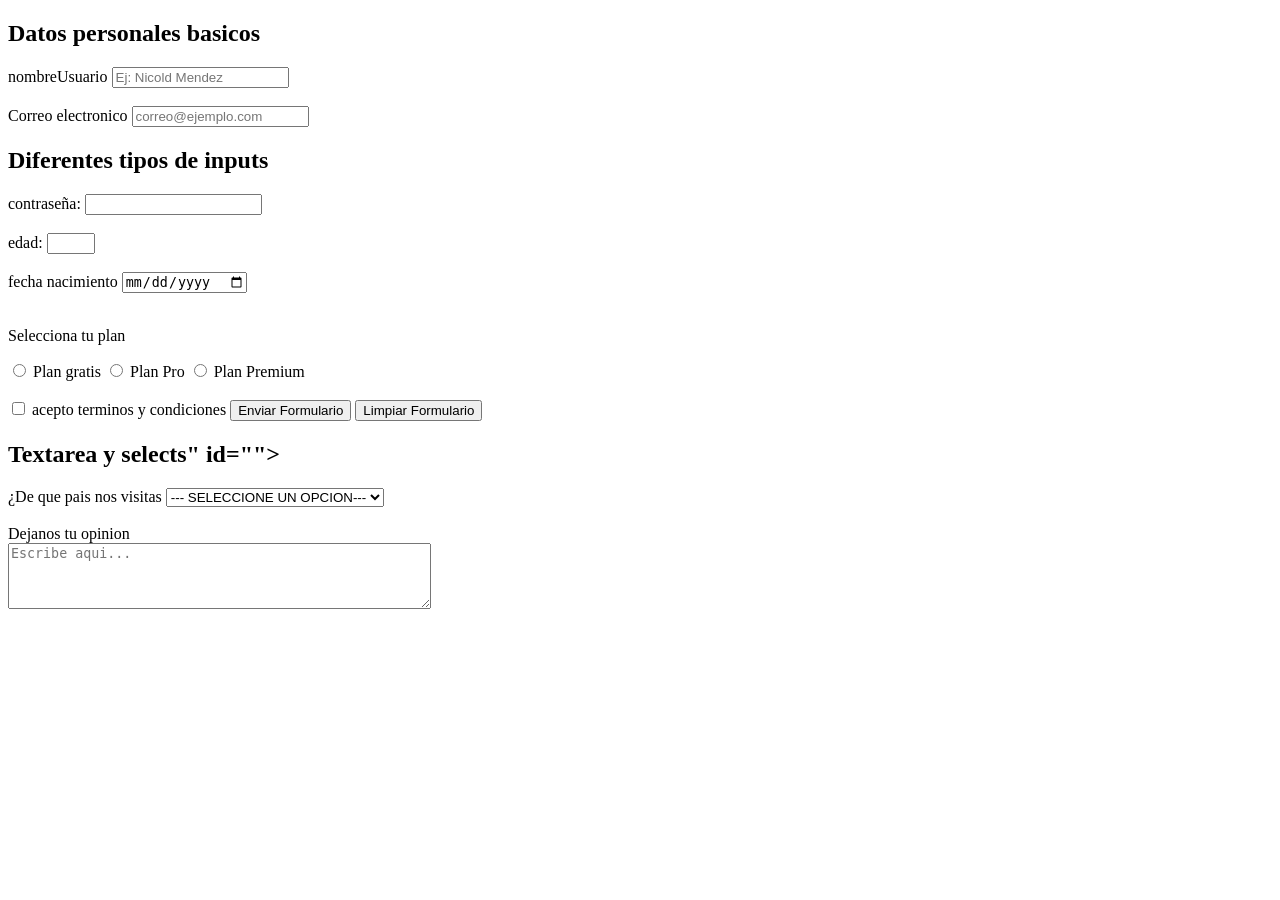
<file: index.html>
<!DOCTYPE html>
<html lang="en">
<head>
    <meta charset="UTF-8">
    <meta name="viewport" content="width=device-width, initial-scale=1.0">
    <title>FORMULARIOS</title>
</head>
<body>
    <form action="">
        <h2> Datos personales basicos</h2>

        <label for="">nombreUsuario</label>
        <input type="text" id="nombreUsuario" name="nombre" placeholder="Ej: Nicold Mendez">

        <br><br>

        <label for="correoUsuario"> Correo electronico</label>
        <input type="text" id="correoUsuario" name="email" placeholder="correo@ejemplo.com" required>
    </form>
    <form action="">
        <h2> Diferentes tipos de inputs</h2>

        <label for="pass">contraseña: </label>
        <input type="password" name="Clave" id="pass">
        <br><br>
        <label for="edad" >edad:</label>
        <input type="number" id="edad" name="edad" min="18" max="99">
        <br><br>
        <label for="nacimiento"> fecha nacimiento</label>
        <input type="date" id="nacimiento" name="fecha_nac">

        <br><br>
        <p> Selecciona tu plan</p>
        <input type="radio" name="plan" id="planGratis" value="gratis">
        <label for="planGratis">Plan gratis</label>
        <input type="radio" name="plan" id="planPro" value="Pro">
        <label for="planPro">Plan Pro</label>
        <input type="radio" name="plan" id="planPremium"value="Premium">
         <label for="planPremium">Plan Premium</label>

         <br><br>
         <input type="checkbox" id="terminos" name="terminos" required>
         <label for="terminos">acepto terminos y condiciones</label>

         <button type="submit">Enviar Formulario </button>
         <button type="reset">Limpiar Formulario </button>
    </form>

    <form action="">
        <h2> Textarea y selects" id=""></select></h2>

        <label for="pais">¿De que pais nos visitas</label>
        <select name="pais" id="pais">
            <option value="">--- SELECCIONE UN OPCION---</option>
            <option value="Co">Colombia</option>
            <option value="Es">España</option>
            <option value="Ja">Japon</option>
    </select>
    <br><br>
    <label for="mensaje"> Dejanos tu opinion</label>
    <br>
    <textarea name="mensaje" id="mensaje" rows="4" cols="50" placeholder="Escribe aqui..."></textarea>

    </form>
</body>
</html>
</file>
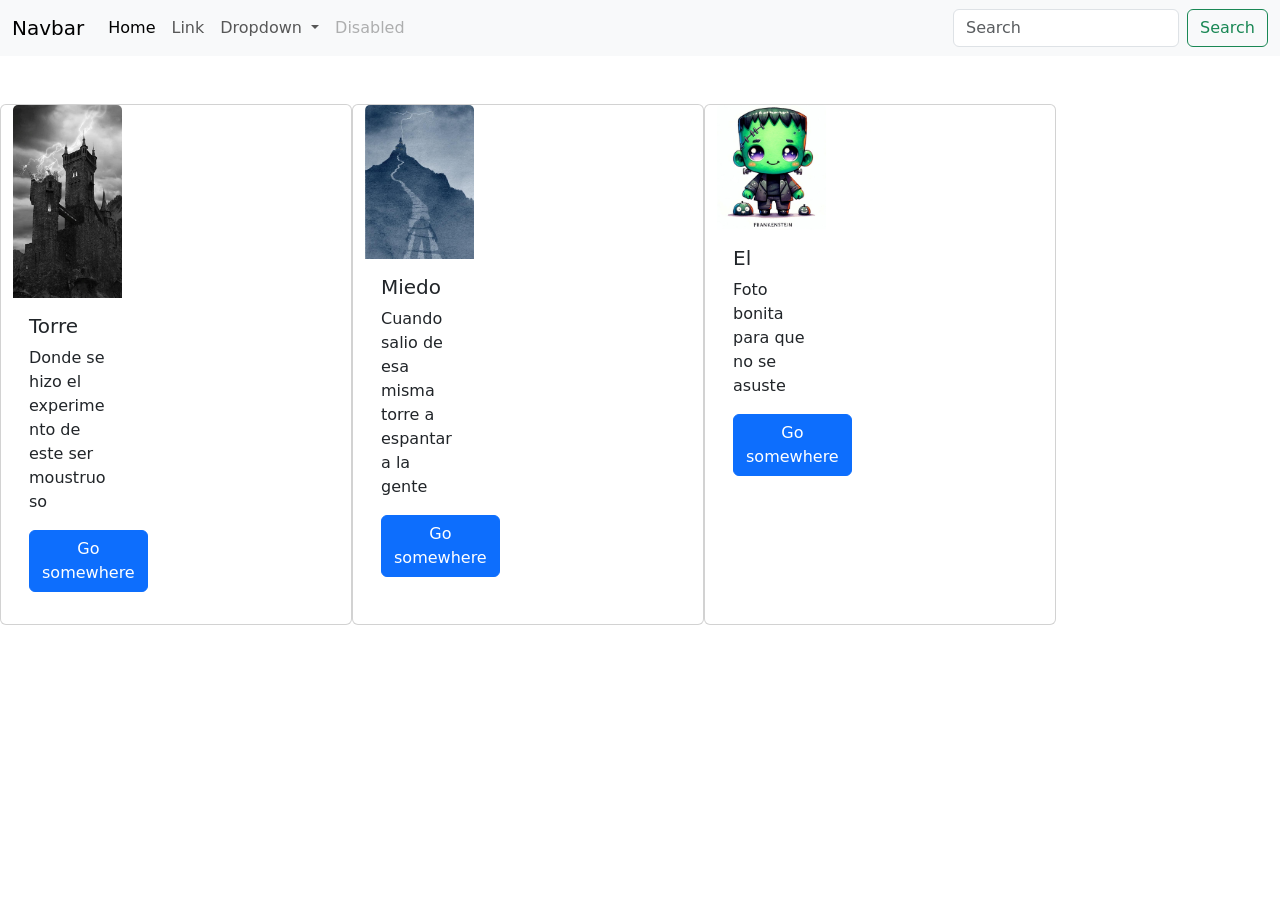
<file: act1.html>
<!doctype html>
<html lang="es">
  <head>
    <meta charset="UTF-8" />
    <meta name="viewport" content="width=device-width, initial-scale=1.0" />
    <title>Catálogo Frankenstein</title>
    <link
      href="https://cdn.jsdelivr.net/npm/bootstrap@5.3.3/dist/css/bootstrap.min.css"
      rel="stylesheet"
    />
  </head>
  <body>
    <nav class="navbar navbar-expand-lg bg-body-tertiary">
      <div class="container-fluid">
        <a class="navbar-brand" href="#">Navbar</a>
        <button
          class="navbar-toggler"
          type="button"
          data-bs-toggle="collapse"
          data-bs-target="#navbarSupportedContent"
          aria-controls="navbarSupportedContent"
          aria-expanded="false"
          aria-label="Toggle navigation"
        >
          <span class="navbar-toggler-icon"></span>
        </button>
        <div class="collapse navbar-collapse" id="navbarSupportedContent">
          <ul class="navbar-nav me-auto mb-2 mb-lg-0">
            <li class="nav-item">
              <a class="nav-link active" aria-current="page" href="#">Home</a>
            </li>
            <li class="nav-item">
              <a class="nav-link" href="#">Link</a>
            </li>
            <li class="nav-item dropdown">
              <a
                class="nav-link dropdown-toggle"
                href="#"
                role="button"
                data-bs-toggle="dropdown"
                aria-expanded="false"
              >
                Dropdown
              </a>
              <ul class="dropdown-menu">
                <li><a class="dropdown-item" href="#">Action</a></li>
                <li><a class="dropdown-item" href="#">Another action</a></li>
                <li><hr class="dropdown-divider" /></li>
                <li>
                  <a class="dropdown-item" href="#">Something else here</a>
                </li>
              </ul>
            </li>
            <li class="nav-item">
              <a class="nav-link disabled" aria-disabled="true">Disabled</a>
            </li>
          </ul>
          <form class="d-flex" role="search">
            <input
              class="form-control me-2"
              type="search"
              placeholder="Search"
              aria-label="Search"
            />
            <button class="btn btn-outline-success" type="submit">
              Search
            </button>
          </form>
        </div>
      </div>
    </nav>
    <div class="container-fluid mt-5">
      <div class="row">
        <div class="card" style="width: 22rem">
          <div class="col-12 col-md-4 mb-3">
            <img src="fluy.jpg" class="card-img-top" alt="" />
            <div class="card-body">
              <h5 class="card-title">Torre</h5>
              <p class="card-text">Donde se hizo el experimento de este ser moustruoso</p>
              <a href="#" class="btn btn-primary">Go somewhere</a>
            </div>
          </div>
        </div>
        <div class="card" style="width: 22rem">
          <div class="col-12 col-md-4 mb-3">
            <img src="lil.jpg" class="card-img-top" alt="" />
            <div class="card-body">
              <h5 class="card-title">Miedo</h5>
              <p class="card-text">Cuando salio de esa misma torre a espantar a la gente</p>
              <a href="#" class="btn btn-primary">Go somewhere</a>
            </div>
          </div>
        </div>
        <div class="card" style="width: 22rem">
          <div class="col-12 col-md-4 mb-3">
            <img src="hol.jpg" class="card-img-top" alt="" />
            <div class="card-body">
              <h5 class="card-title">El</h5>
              <p class="card-text">Foto bonita para que no se asuste</p>
              <a href="#" class="btn btn-primary">Go somewhere</a>
            </div>
          </div>
        </div>
      </div>
    </div>
  </body>
</html>
</file>
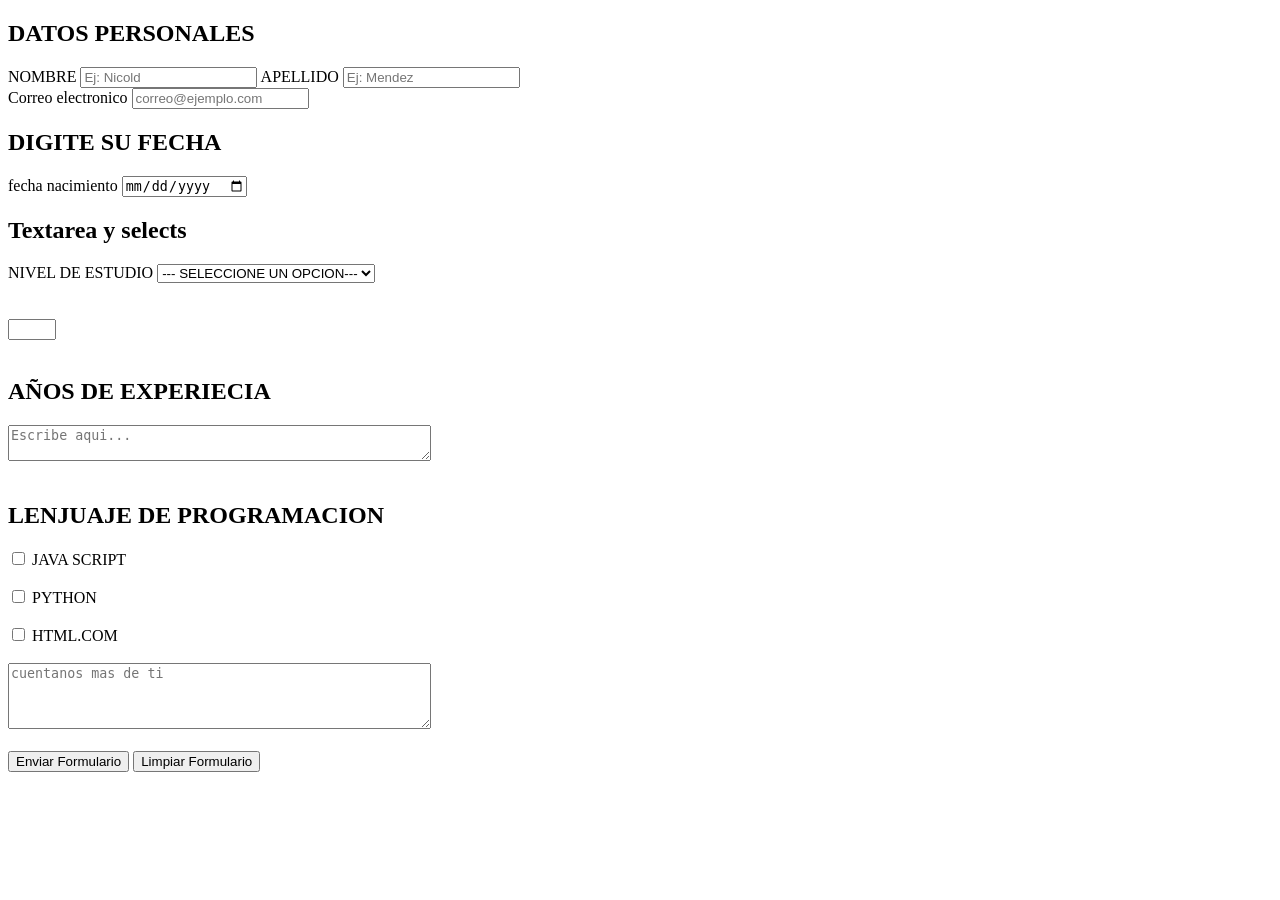
<file: index empleo.html>
<!DOCTYPE html>
<html lang="en">
<head>
    <meta charset="UTF-8">
    <meta name="viewport" content="width=device-width, initial-scale=1.0">
    <title>EMPLEO</title>
</head>
<body>
    <form action=""> 
        <h2>DATOS PERSONALES</h2>
        <label for="">NOMBRE</label>
         <input type="text" id="nombre" name="nombre" placeholder="Ej: Nicold">
<label for="">APELLIDO</label>
         <input type="text" id="apellido" name="nombre" placeholder="Ej: Mendez">
         <br>
         <label for="correoUsuario"> Correo electronico</label>
        <input type="text" id="correoUsuario" name="email" placeholder="correo@ejemplo.com" required>
    </form>    
    <form action="">
        <h2> DIGITE SU FECHA</h2>
        <label for="nacimiento"> fecha nacimiento</label>
        <input type="date" id="nacimiento" name="fecha_nac">
    </form>
     <form action="">
        <h2> Textarea y selects</h2>

        <label for="nivel estudio">NIVEL DE ESTUDIO</label>
        <select name="nivel de estudio" id="nivel de estudio">
            <option value="">--- SELECCIONE UN OPCION---</option>
            <option value="Pri">basica primaria</option>
            <option value="Se">basica segundaria</option>
            <option value="Ba">Bachiller</option>
    </select>
    </form>
    <br><br>
    <input type="number" min="0" max="50">
    <br><br>
    <h2> AÑOS DE EXPERIECIA</h2>
    <textarea name="mensaje" id="mensaje" rows="0" cols="50" placeholder="Escribe aqui..."></textarea>
    <br><br>
    <h2>LENJUAJE DE PROGRAMACION</h2>
    <input type="checkbox" id="js" name="js" required>
         <label for="js">JAVA SCRIPT</label>
         <br><br>
         <input type="checkbox" id="py" name="py" required>
         <label for="py">PYTHON</label>
         <br><br>
         <input type="checkbox" id="html" name="html" required>
         <label for="html">HTML.COM</label>
         <br><br>
         <textarea name="carta de presentacion" id="carta" rows="4" cols="50" placeholder="cuentanos mas de ti"></textarea>
          
         <br><br>
         <button type="submit">Enviar Formulario </button>
         <button type="reset">Limpiar Formulario </button>







        

</body>
</html>
</file>
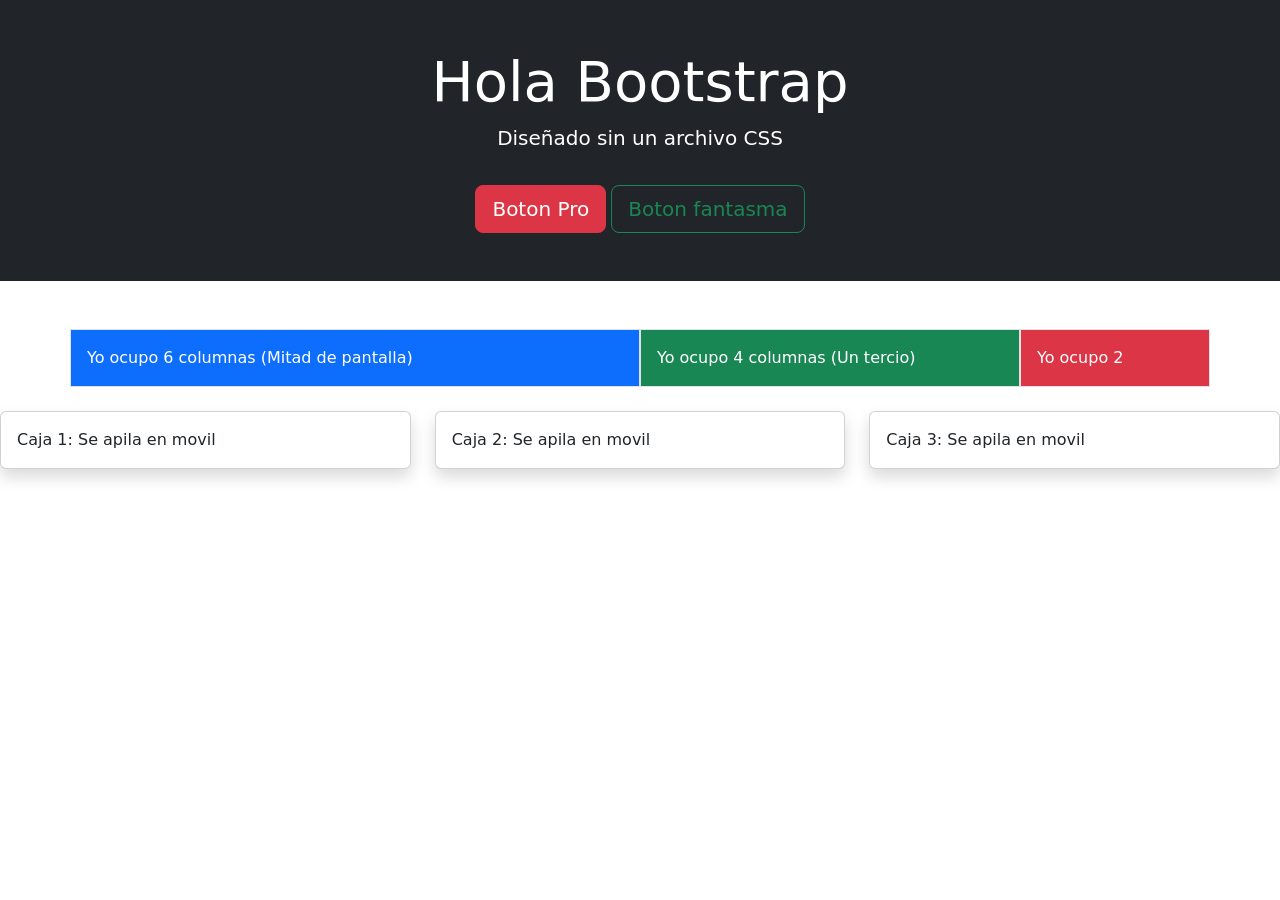
<file: index11.html>
<!DOCTYPE html>
<html lang="en">
<head>
    <meta charset="UTF-8">
    <meta name="viewport" content="width=device-width, initial-scale=1.0">
    <title>Bootstrap</title><link href="https://cdn.jsdelivr.net/npm/bootstrap@5.3.8/dist/css/bootstrap.min.css" rel="stylesheet" integrity="sha384-sRIl4kxILFvY47J16cr9ZwB07vP4J8+LH7qKQnuqkuIAvNWLzeN8tE5YBujZqJLB" crossorigin="anonymous">
</head>
<body>
    <div class="bg-dark text-white p-5 text-center">
        <h1 class="display-4">Hola Bootstrap</h1>
        <p class="lead">Diseñado sin un archivo CSS</p>
        <button class="btn btn-danger btn-lg mt-3">Boton Pro</button>
        <button class="btn btn-outline-success btn-lg mt-3">Boton fantasma</button>
    </div>

    <div class="container mt-5">
        <div class="row">
            <div class="col-6 bg-primary text-white p-3 border">Yo ocupo 6 columnas (Mitad de pantalla)</div>
            <div class="col-4 bg-success text-white p-3 border">Yo ocupo 4 columnas (Un tercio)</div>
            <div class="col-2 bg-danger text-white p-3 border">Yo ocupo 2</div>
        </div>
    </div>

    <div class="row mt-4">
        <div class="col-12 col-md-4 mb-3">
            <div class="card p-3 shadow">Caja 1: Se apila en movil</div>
        </div>
        <div class="col-12 col-md-4 mb-3">
            <div class="card p-3 shadow">Caja 2: Se apila en movil</div>
        </div>
        <div class="col-12 col-md-4 mb-3">
            <div class="card p-3 shadow">Caja 3: Se apila en movil</div>
        </div>
    </div>

    <script src="https://cdn.jsdelivr.net/npm/bootstrap@5.3.8/dist/js/bootstrap.bundle.min.js" integrity="sha384-FKyoEForCGlyvwx9Hj09JcYn3nv7wiPVlz7YYwJrWVcXK/BmnVDxM+D2scQbITxI" crossorigin="anonymous"></script>
</body>
</html>


    </div>
</file>
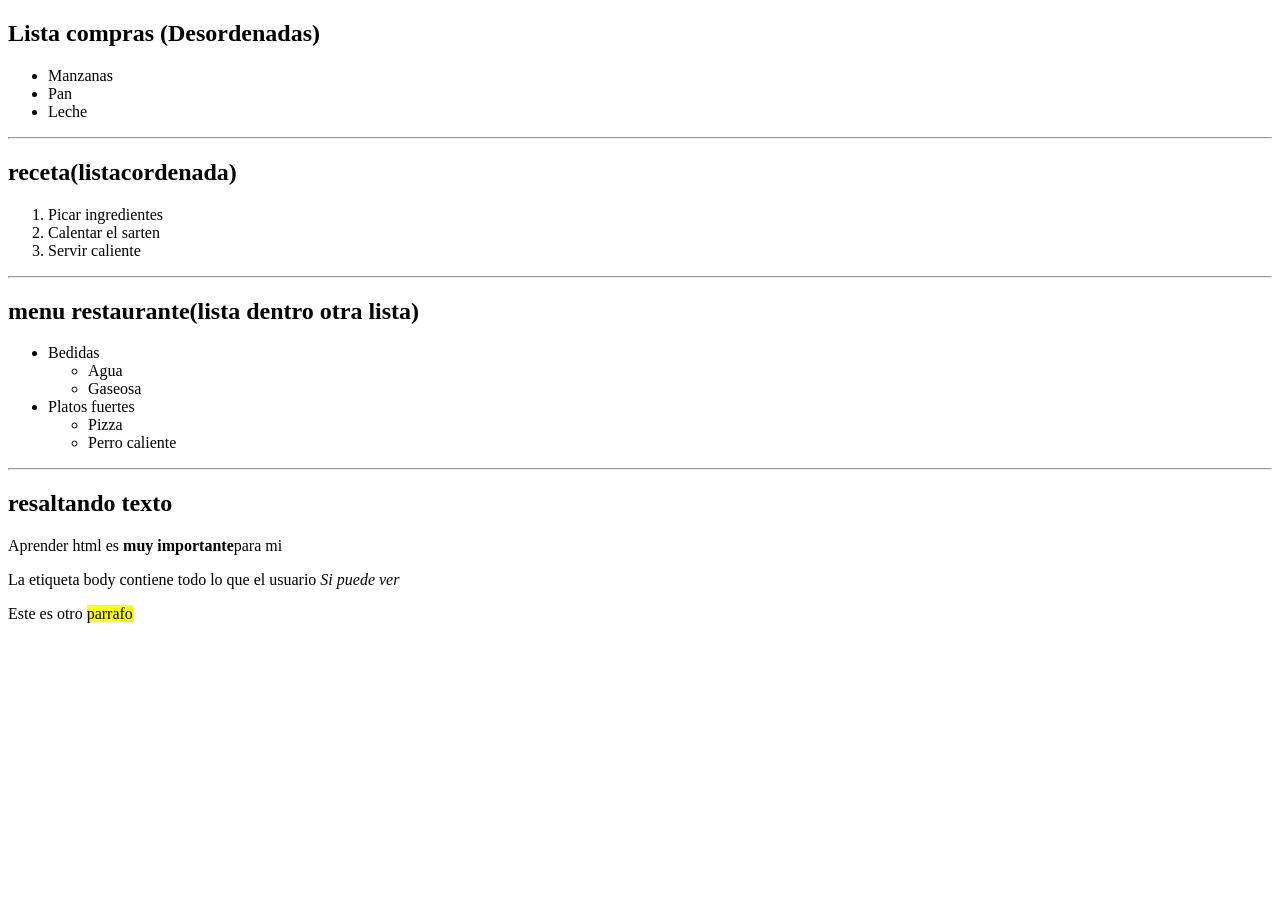
<file: index5.html>
<!DOCTYPE html>
<html lang="en">
<head>
    <meta charset="UTF-8">
    <meta name="viewport" content="width=device-width, initial-scale=1.0">
    <title>Listas</title>

</head>
<body>
    <h2>Lista compras (Desordenadas)</h2>

    <ul>
        <li>Manzanas</li>
        <li>Pan</li>
        <li>Leche</li>
    </ul>

    <hr>
    <h2>receta(listacordenada)</h2>
    <ol> 
        <li> Picar ingredientes</li>
        <li>Calentar el sarten</li>
        <li>Servir caliente</li>
    </ol>
    
    <hr>
    <h2>menu restaurante(lista dentro otra lista)</h2>
    <ul>
        <li>Bedidas
            <ul>
                <li>Agua</li>
                <li>Gaseosa</li>
            </ul>
        </li>
        <li>Platos fuertes
            <ul>
                <li>Pizza</li>
                <li>Perro caliente</li>
            </ul>
        </li>
    </ul>

    <hr>
    <h2>resaltando texto</h2>
    <p>Aprender html es <strong> muy importante</strong>para mi</p>
    <p>La etiqueta body contiene todo lo que el usuario <em>Si puede ver</em></p>
    <p>Este es otro <mark>parrafo</mark></p>
    
</body>
</html>
</file>
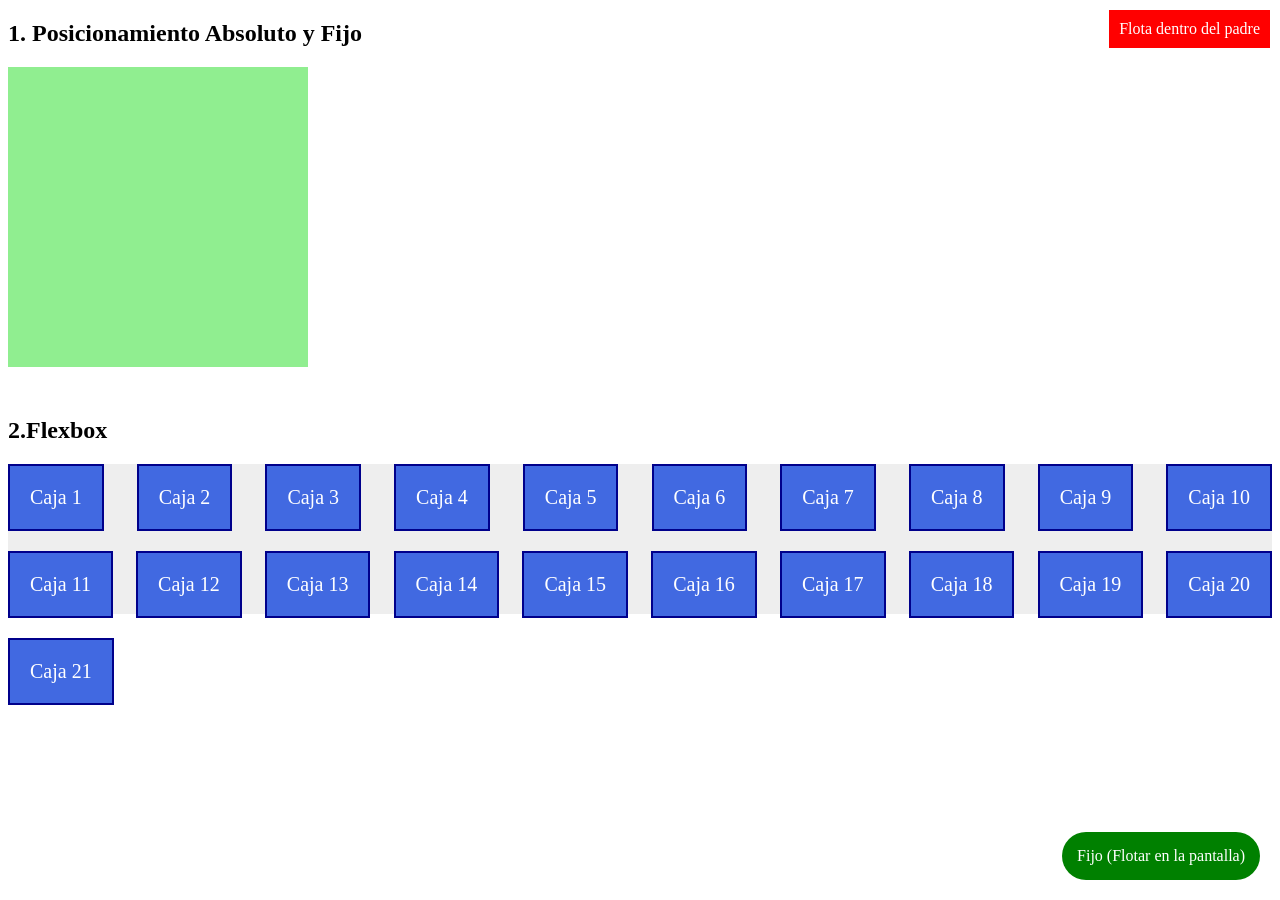
<file: index8.html>
<!DOCTYPE html>
<html lang="en">
<head>
    <meta charset="UTF-8">
    <meta name="viewport" content="width=device-width, initial-scale=1.0">
    <title>Posicionamiento</title>
    <link rel="stylesheet" href="style.css">
</head>
<body>
    <h2>1. Posicionamiento Absoluto y Fijo</h2>
    <div class="caja-relativa">
        <div class="caja-absoluta">Flota dentro del padre</div>
    </div>
    <div class="boton-whatsapp">Fijo (Flotar en la pantalla)</div>

    <h2>2.Flexbox</h2>
    <div class="contenedor-flex">
        <div class="caja">Caja 1</div>
        <div class="caja">Caja 2</div>
        <div class="caja">Caja 3</div>
        <div class="caja">Caja 4</div>
        <div class="caja">Caja 5</div>
        <div class="caja">Caja 6</div>
        <div class="caja">Caja 7</div>
        <div class="caja">Caja 8</div>
        <div class="caja">Caja 9</div>
        <div class="caja">Caja 10</div>
        <div class="caja">Caja 11</div>
        <div class="caja">Caja 12</div>
        <div class="caja">Caja 13</div>
        <div class="caja">Caja 14</div>
        <div class="caja">Caja 15</div>
        <div class="caja">Caja 16</div>
        <div class="caja">Caja 17</div>
        <div class="caja">Caja 18</div>
        <div class="caja">Caja 19</div>
        <div class="caja">Caja 20</div>
        <div class="caja">Caja 21</div>
</body>
</html>
</file>
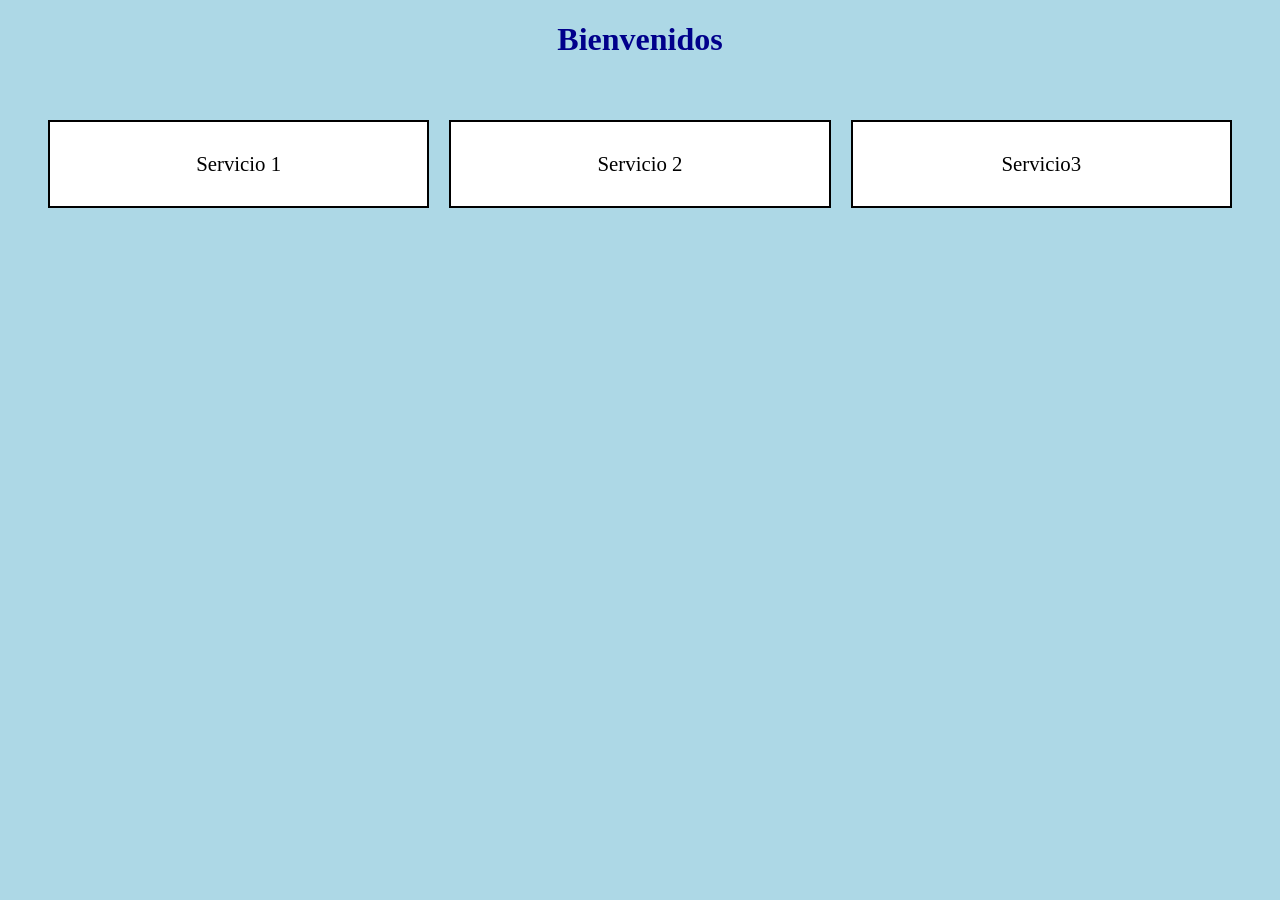
<file: index9.html>
<!DOCTYPE html>
<html lang="en">
<head>
    <meta charset="UTF-8">
    <meta name="viewport" content="width=device-width, initial-scale=1.0">
    <title>Animacion y responsibilidad</title>
    <link rel="stylesheet" href="style9.css">
</head>
<body>
   <h1 class="titulo-animado">Bienvenidos</h1>
   <section class="contenedor-servicio">
    <div class="tarjeta">Servicio 1</div>
     <div class="tarjeta">Servicio 2</div>
      <div class="tarjeta">Servicio3</div>
   </section>
</body>
</html>
</file>
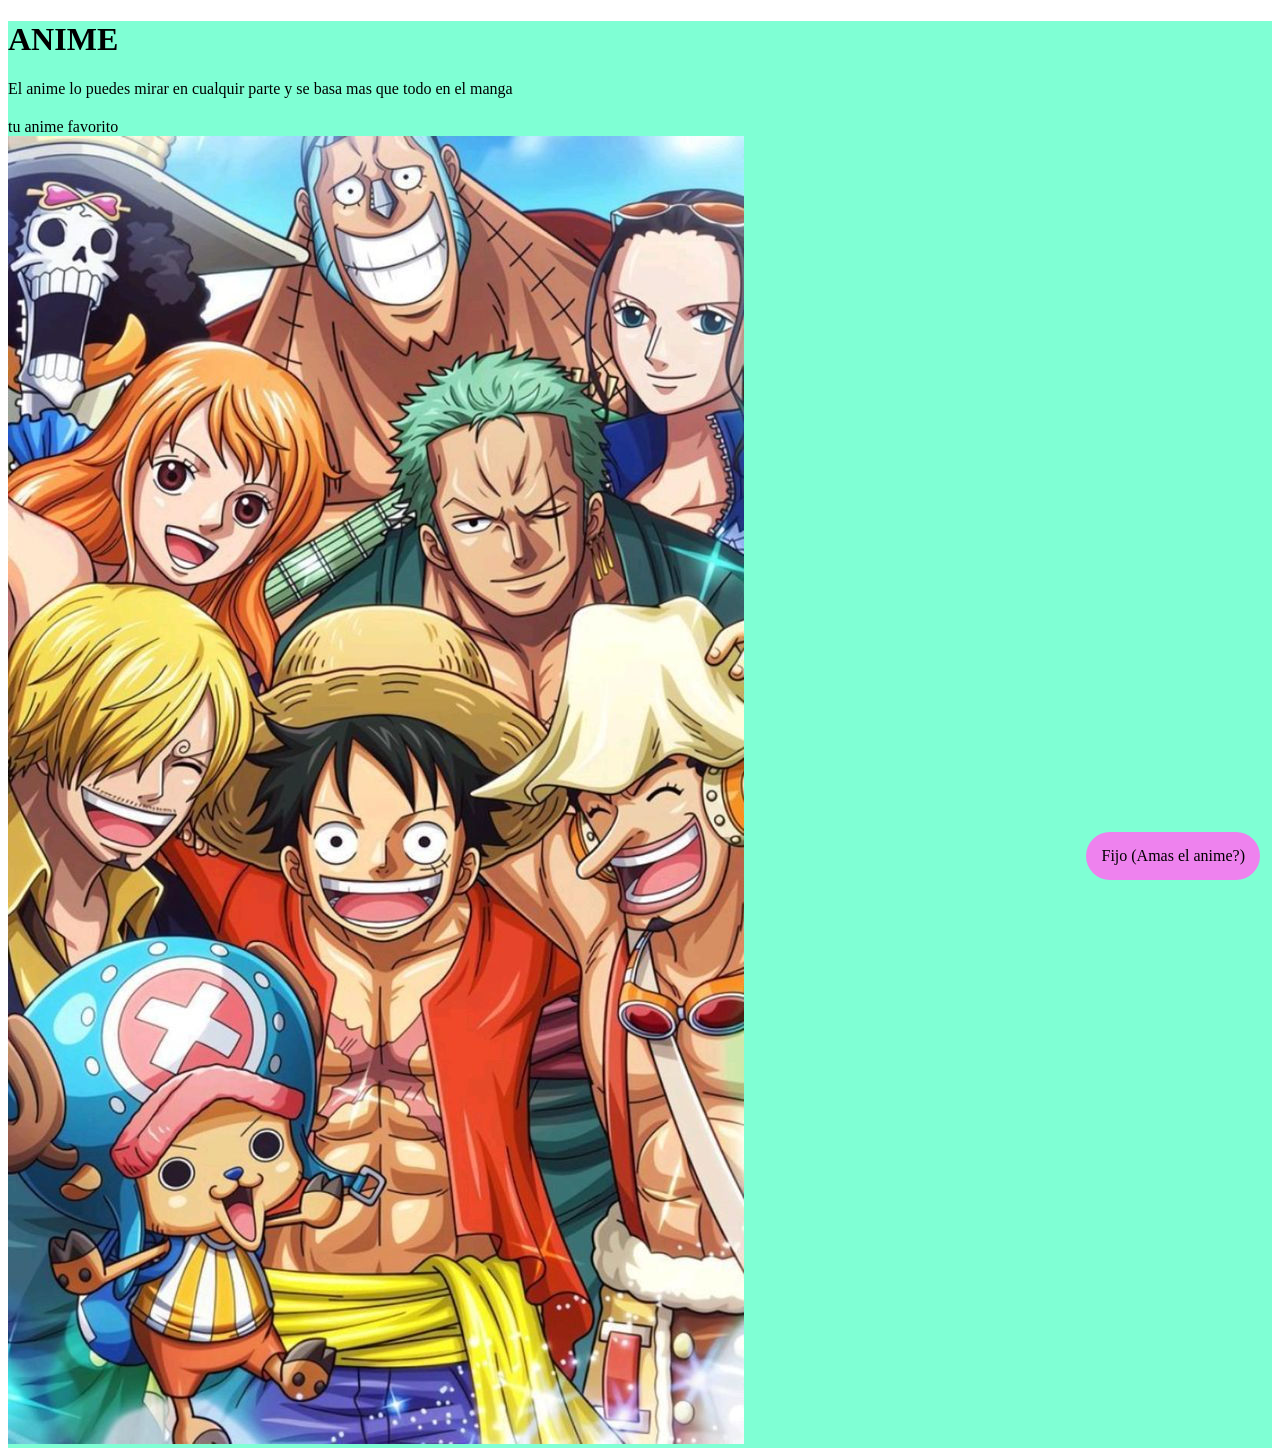
<file: indexactividad.html>
<!DOCTYPE html>
<html lang="en">
<head>
    <meta charset="UTF-8">
    <meta name="viewport" content="width=device-width, initial-scale=1.0">
    <title>Posicionamiento</title>
    <link rel="stylesheet" href="act.css">
</head>
<body>
    <div class="cuadrito">
    <h1>ANIME</h1>
    <p></p>
    <p class="style-p">El anime lo puedes mirar en cualquir parte y se basa mas que todo en el manga</p>
    <h2 class="titulo segundario"></h2>
    

    <div class="caja-modelo"> tu anime favorito
    </div>
    <img src="Pin on Idea Pins by you in 2022 _ Manga anime one….jpg" alt="imagen de">
    <div class="boton-whatsapp">Fijo (Amas el anime?)</div>
    </div>
</body>
</html>
</file>
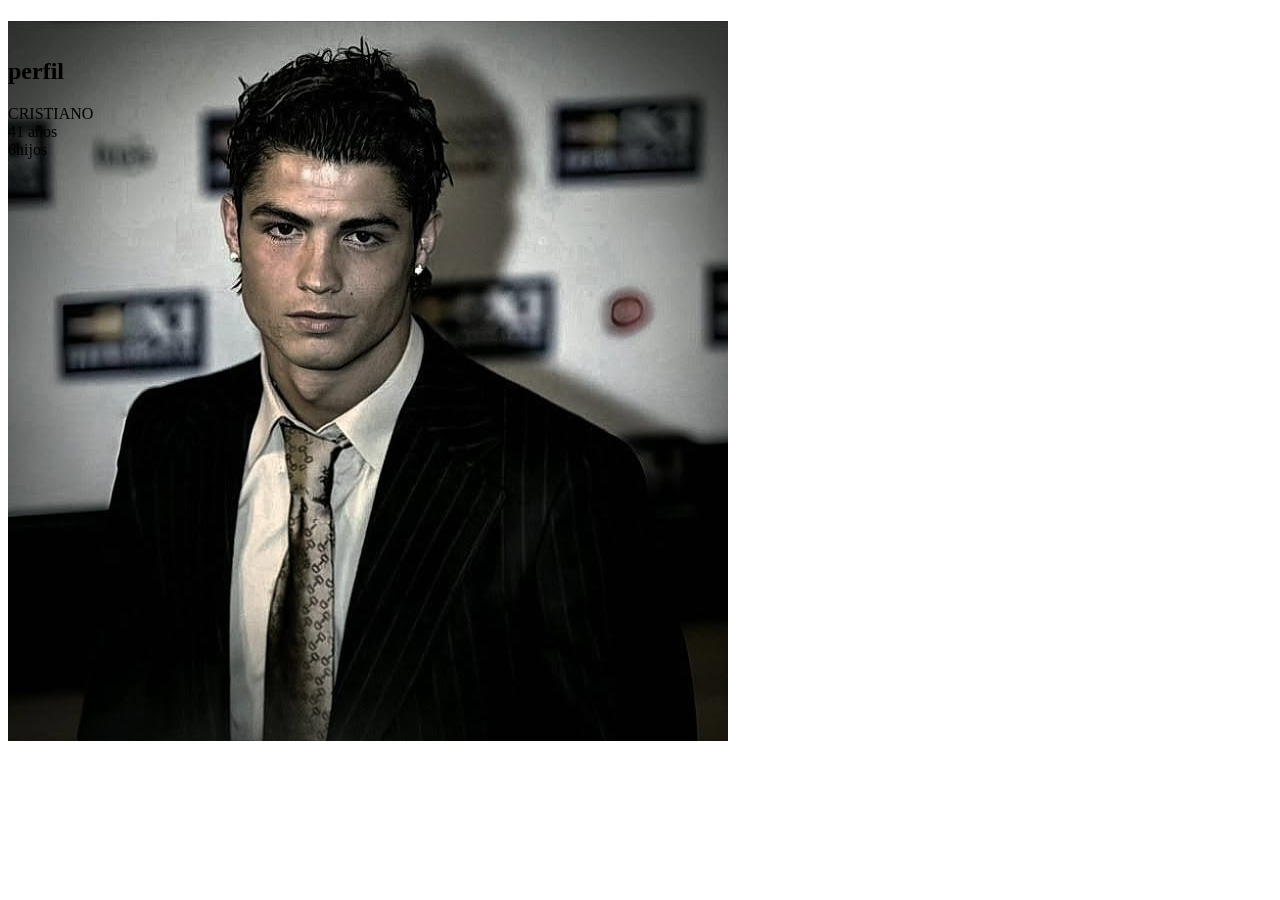
<file: indexej.html>
<!DOCTYPE html>
<html lang="en">
<head>
    <meta charset="UTF-8">
    <meta name="viewport" content="width=device-width, initial-scale=1.0">
    <title>Perfil</title>
    <link rel="stylesheet" href="styleeje.css">
</head>
<body>
    <h1 class="foto"><img src="crsti.jpg" alt="" width=">/h1>
    <div class="perfil">
        <h2>perfil</h2>
        <div>CRISTIANO</div>
        <div>41 años</div>
        <div>6hijos</div>
    </div>
</body>
</html>
</file>
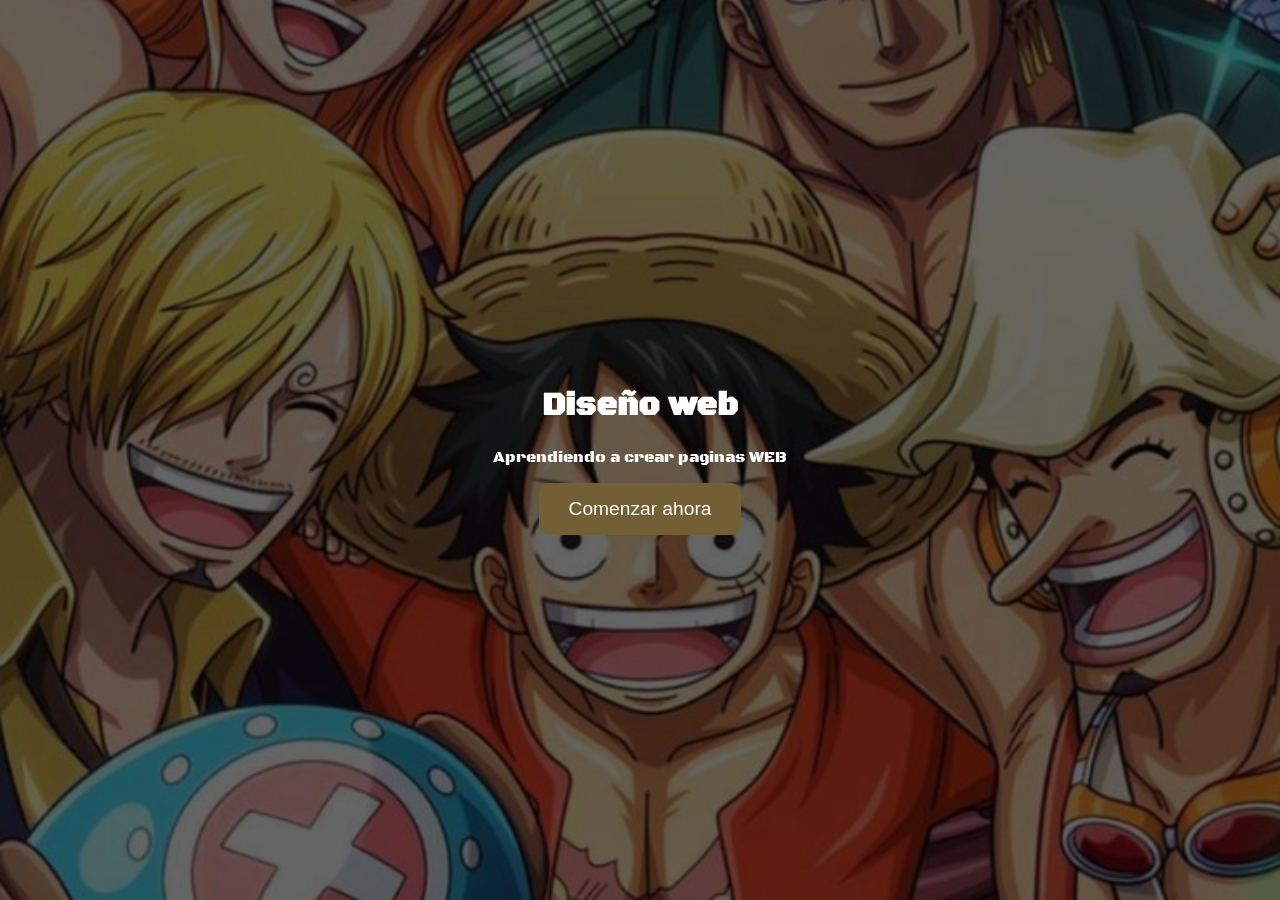
<file: indexpagina.html>
<!DOCTYPE html>
<html lang="en">
<head>
    <meta charset="UTF-8">
    <link rel="stylesheet" href="pagina.css">
    <meta name="viewport" content="width=device-width, initial-scale=1.0">
    <title>Document</title>
    <link rel="preconnect" href="https://fonts.googleapis.com">
<link rel="preconnect" href="https://fonts.gstatic.com" crossorigin>
<link href="https://fonts.googleapis.com/css2?family=Black+Ops+One&display=swap" rel="stylesheet">
    <header class="hero">
        <div class="hero-container">
            <h1>Diseño web</h1>
            <p>Aprendiendo a crear paginas WEB</p>
            <button class="btn-primario">Comenzar ahora</button>
        </div>
    </header>
</body> 
</html>
</file>
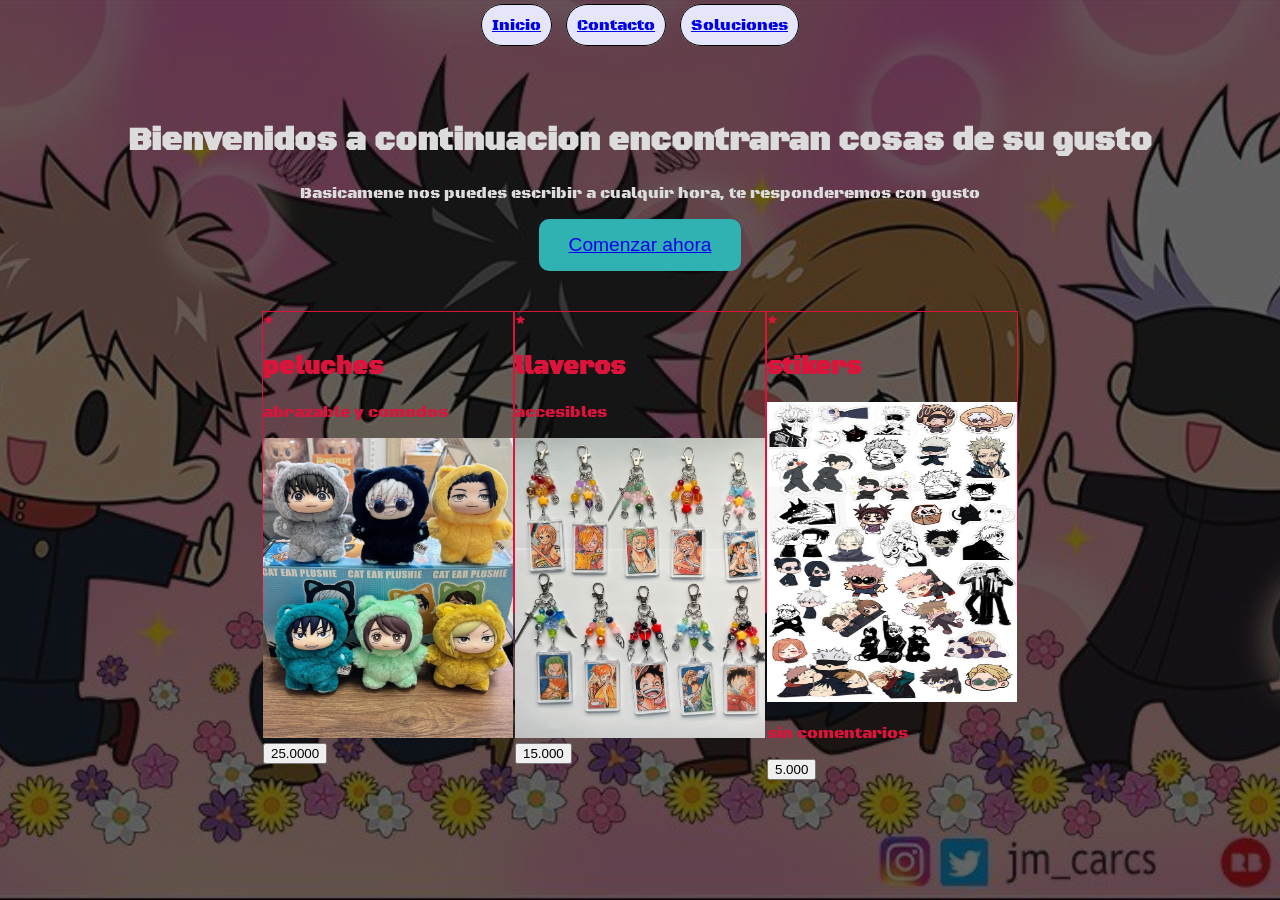
<file: momeno2.html>
<!DOCTYPE html>
<html lang="en">
<head>
    <meta charset="UTF-8">
    <meta name="viewport" content="width=device-width, initial-scale=1.0">
    <title>Animes</title>
    <link rel="stylesheet" href="stylemomento2.css">
    <link rel="preconnect" href="https://fonts.googleapis.com">
<link rel="preconnect" href="https://fonts.gstatic.com" crossorigin>
<link href="https://fonts.googleapis.com/css2?family=Black+Ops+One&family=Caveat+Brush&display=swap" rel="stylesheet">
</head>
<body>
    <header class="contenedor"> 
        <div>
        <nav class="nav-container">
            <a href="#Inicio" class="owo-border">Inicio</a>
            <a href="#contacto" class="owo-border">Contacto</a>
            <a href="#Solucines" class="owo-border">Soluciones</a>
        </nav>
        </div>

    
</header>
<div class="contenedor-container">
    <div>
        <h1>Bienvenidos a continuacion encontraran cosas de su gusto</h1>
        <p>Basicamene nos puedes escribir a cualquir hora, te responderemos con gusto</p>
    
        <button class="btn-primario"><a href="https://hirotiendaanime.com/">Comenzar ahora</a></button>
    </div>
</div>
<br>
<br>
<div class="contenedor-img">
    <div class="señor-ayuboki">
        <div class="icont"> * </div>
        <h2>peluches</h2>
        <p>abrazable y comodos</p>
        <img src="niko.jpg" alt="">
        <div class="precio"><button>25.0000</button></div>
    </div>
    <div class="señor-ayuboki">
        <div class="icont"> * </div>
        <h2>llaveros</h2>
        <p>accesibles</p>
        <img src="niños.jpg" alt="">
        <div class="precio"><button>15.000</button></div>
    </div>
    <div class="señor-ayuboki">
        <div class="icont"> * </div>
        <h2>stikers</h2>
        <img src="nili.jpg" alt="">
        <p>sin comentarios</p>
        <div class="precio"><button>5.000</button></div>
        <section class="Inicio" id="Inicio"></section>
    </div>
</div>
</body>
</html>
</file>
<file: style.css>
.boton-whatsapp{
    position: fixed;
    bottom: 20px;
    right: 20px;
    background-color: green;
    color: white;
    padding: 15px;
    border-radius: 50px;
}
.caja-relativa{
    
    width:300px;
    height:300px;
    background-color: lightgreen;
    margin-bottom: 50px;
}
.caja-absoluta{
    position: absolute;
    top: 10px;
    right: 10px;
    background-color: red;
    color: white;
    padding: 10px;
}
.caja{
    background-color: royalblue;
    color: white;
    padding: 20px;
    font-size: 20px;
    border: 2px solid darkblue;
}
.contenedor-flex{
    background-color: #eee;
    height: 150px;
    display: flex;
    justify-content:space-between;
    align-items: center;
    gap: 20px;
    flex-wrap: wrap;
}
</file>
<file: style9.css>
body{
    background-color: lightblue;
    transition: background-color 0.5s ease;
}
@media (max-width:730px){
    body {
        background-color: crimson;
    }
}
.contenedor-servicio{
    display: flex;
    justify-content: space-between;
    gap: 20px;
    padding: 40px;
}
.tarjeta{
    background-color: white;
    border: 2px solid rgb(0, 0, 0);
    padding: 30px;
    width: 30%;
    text-align: center;
    font-size: 1.3rem;
}
@media( max-width:730px){
    .contenedor-servicio{
        flex-direction: column;
        padding: 20px;
    }
    .tarjeta{
    width: 100%;
}
}
@keyframes deslizarYAparecer {
    0%{
        opacity: 0;
        transform: translate(-50px);
    }
    100%{
        opacity: 1;
        transform: translate(0);
    }
}
.titulo-animado{
    text-align: center;
    color: darkblue;
    /*NombreAnimacion | duracion | tipo de ritmo | retraso (opcional) | repeticiones (opcional)*/
    /*animation: deslizarYAparecer 1.5s ease-out;*/
    animation: deslizarYAparecer 2s infinite;
}
</file>
<file: act.css>
.boton-whatsapp{
    position: fixed;
    bottom: 20px;
    right: 20px;
    background-color: violet;
    color: black;
    padding: 15px;
    border-radius: 50px;
}
.cuadrito{
    background-color:aquamarine;
    
}
</file>
<file: styleeje.css>
.perfil{
    display: flexbox;
    background-color: rgb(1, 1, 35);
    color: white;
    text-decoration: none;
    border-radius: 5px;
    width: 35%;
}
.foto{
    display: flexbox;
    direction: row;
    width: 15px;
    height: 15px;

}
</file>
<file: pagina.css>
/*Llamando por etiqueta*/
body {
    font-family: "Black Ops One", system-ui;
    margin: 0;
    font-weight: 200;
    font-style: normal;
}
/*Llamando por Class*/
.hero {
    background-image: url(Pin\ on\ Idea\ Pins\ by\ you\ in\ 2022\ _\ Manga\ anime\ one….jpg);
    background-size: cover;
    background-position: center;
    height: 100vh;
    background-color: rgba(0, 0, 0, 0.6);
    background-blend-mode: multiply;
    
    display: flex;
    justify-content: center;
    align-items: center;
    text-align: center;
}

.hero-container { 
    color: rgb(255, 255, 255);
}

.btn-primario {
    background-color: rgb(115, 95, 54);
    color: white;
    padding: 15px 30px;
    font-size: 1.2rem;
    border: none;
    border-radius: 10px;
    cursor: pointer;

    transition: all 0.3s ease;
}

.btn-primario:hover {
    background-color: rgb(130, 101, 57);
    transform: translateY(-5px);
    box-shadow: 0px 10px 15px rgb(108, 77, 39);
}
</file>
<file: stylemomento2.css>
body{
    font-family: "Black Ops One", system-ui;
    margin: 0;
    font-weight: 100;
    font-style: normal;
    background-image: url(gojo.jps.jpg);
    background-size: cover;
    background-position: center;
    height: 100vh;
    background-color: rgba(0, 0, 0, 0.6);
    background-blend-mode: multiply;
}
.contenedor{
    display: flex;
    justify-content: center;
    align-items: center;
    text-align: center;
    height: 50px;
}
.contenedor-container{
    color: rgb(220, 220, 220);
    justify-content: center;
    display: flex;
    align-items: center;
    text-align: center;
    margin-top: 50px;
    border: none;
    border-radius: 10px;
}
.btn-primario {
    background-color: rgb(48, 178, 178);
    color: white;
    padding: 15px 30px;
    font-size: 1.2rem;
    border: none;
    border-radius: 10px;
    cursor: pointer;

    transition: all 0.3s ease;
}
.owo-border{
    display: flexbox;
    border-bottom: 10;
    border: 1px solid #000000;
    padding: 10px;
    margin: 5px;
    border-radius: 30px;
    background-color: lavender;
}
.contenedor-img{
    display: flex;
    justify-content: center;
    align-items: center;
}

.señor-ayuboki{
    border-bottom: #000000;
    border: 1px solid;
    width: 250px;
    height: 300px;
    color: crimson;
}

.señor-ayuboki img{
    width: 250px;
    height: 300px;
}
</file>
